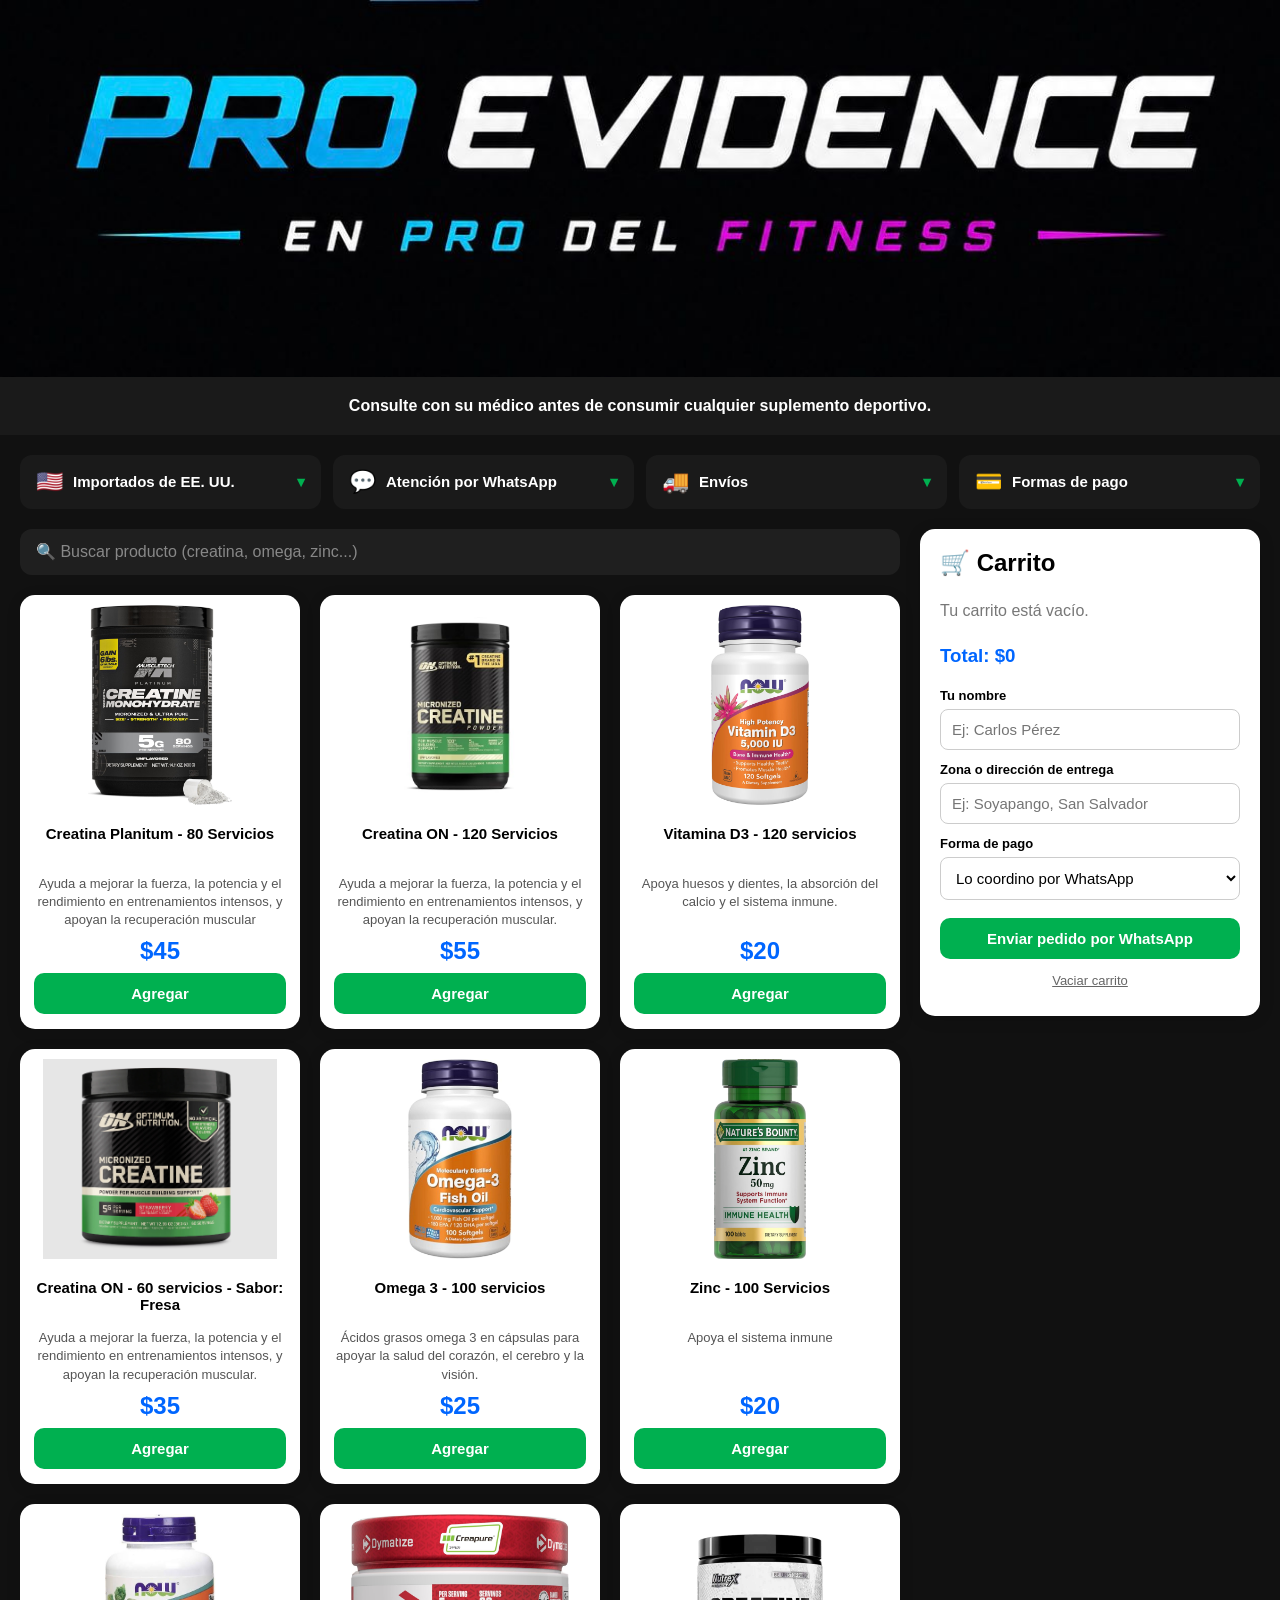
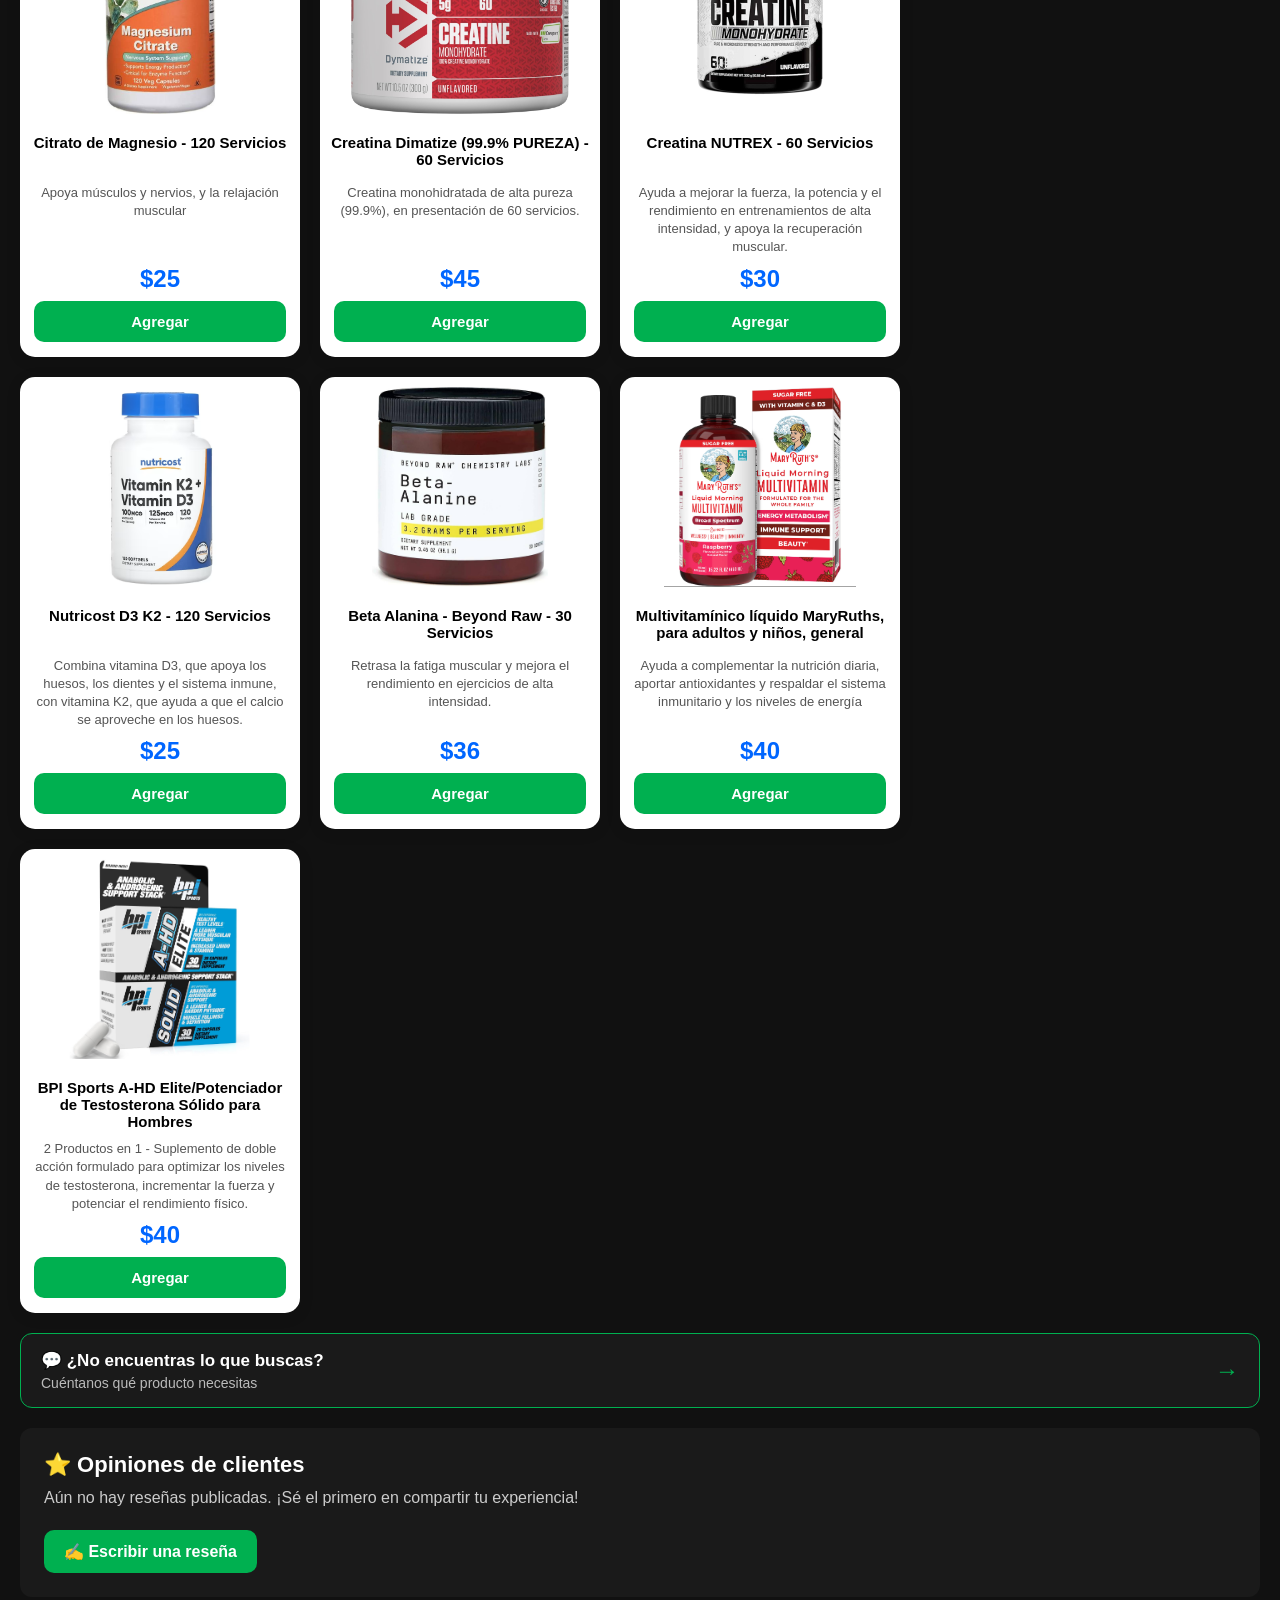
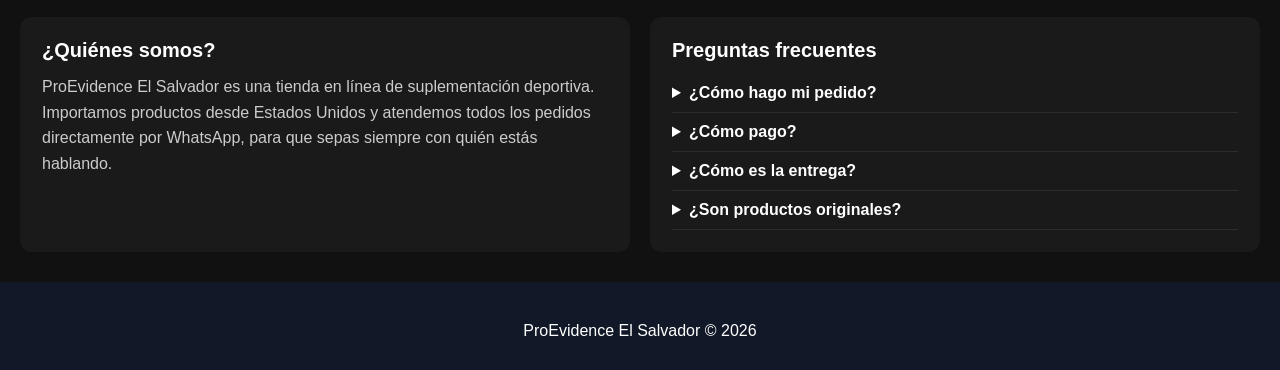
<file: index.html>
<!DOCTYPE html>
<html lang="es">

<head>
    <meta charset="UTF-8">
    <meta name="viewport" content="width=device-width, initial-scale=1.0">
    <title>ProEvidence El Salvador | Suplementos deportivos</title>
    <meta name="description" content="Suplementos deportivos importados de Estados Unidos en El Salvador: creatina, vitamina D3, omega 3, zinc, magnesio y más. Haz tu pedido por WhatsApp.">
    <meta property="og:title" content="ProEvidence El Salvador | Suplementos deportivos">
    <meta property="og:description" content="Suplementos deportivos importados de Estados Unidos. Haz tu pedido fácil por WhatsApp.">
    <meta property="og:type" content="website">
    <meta property="og:image" content="roevidence-banner.jpeg">
    <link rel="stylesheet" href="styles.css">
</head>

<body>

    <section class="banner">
        <img src="roevidence-banner.jpeg" alt="Banner ProEvidence">
    </section>

    <section class="aviso">
        <p>
            Consulte con su médico antes de consumir cualquier suplemento deportivo.
        </p>
    </section>

    <!-- CONFIANZA (se abre al hacer clic) -->
    <section class="confianza">
        <details class="confianza-item">
            <summary><span class="confianza-icono">🇺🇸</span> Importados de EE. UU.</summary>
            <p>Productos traídos directamente desde Estados Unidos.</p>
        </details>

        <details class="confianza-item">
            <summary><span class="confianza-icono">💬</span> Atención por WhatsApp</summary>
            <p>Te respondemos y coordinamos tu pedido directamente.</p>
        </details>

        <details class="confianza-item">
            <summary><span class="confianza-icono">🚚</span> Envíos</summary>
            <p>Coordinamos la entrega según tu zona al confirmar tu pedido.</p>
        </details>

        <details class="confianza-item">
            <summary><span class="confianza-icono">💳</span> Formas de pago</summary>
            <p>Te indicamos las opciones de pago disponibles al confirmar.</p>
        </details>
    </section>

    <main class="contenedor-principal">

        <section class="zona-catalogo">
            <input
                type="search"
                id="buscador"
                class="buscador"
                placeholder="🔍 Buscar producto (creatina, omega, zinc...)"
                aria-label="Buscar producto">
            <div id="catalogo"></div>
            <p id="sin-resultados" class="sin-resultados" hidden>
                No encontramos productos con esa búsqueda.
                <a href="consulta.html" class="js-consultar-producto">¿Quieres pedirlo? Consúltalo aquí</a>
            </p>
        </section>

        <aside class="carrito" id="panel-carrito">
            <div class="carrito-cabecera">
                <h2>🛒 Carrito</h2>
                <button
                    type="button"
                    class="btn-cerrar-carrito"
                    id="btn-cerrar-carrito"
                    aria-label="Cerrar carrito">✕</button>
            </div>

            <div id="carrito"></div>

            <h3 id="total">Total: $0</h3>

            <form id="form-pedido" class="form-pedido" autocomplete="off">
                <label for="cliente-nombre">Tu nombre</label>
                <input type="text" id="cliente-nombre" placeholder="Ej: Carlos Pérez" required>

                <label for="cliente-zona">Zona o dirección de entrega</label>
                <input type="text" id="cliente-zona" placeholder="Ej: Soyapango, San Salvador" required>

                <label for="cliente-pago">Forma de pago</label>
                <select id="cliente-pago"></select>

                <button type="submit">Enviar pedido por WhatsApp</button>
                <button type="button" class="btn-vaciar" id="btn-vaciar">Vaciar carrito</button>
            </form>
        </aside>

    </main>

    <!-- CONSULTAR UN PRODUCTO QUE NO ESTÁ EN EL CATÁLOGO -->
    <section class="consulta-banner">
        <a href="consulta.html" class="btn-consulta js-consultar-producto">
            <span>
                💬 ¿No encuentras lo que buscas?
                <small>Cuéntanos qué producto necesitas</small>
            </span>
            <span class="btn-consulta-flecha" aria-hidden="true">→</span>
        </a>
    </section>

    <!-- OPINIONES DE CLIENTES (las reseñas publicadas se ven aquí; el formulario está en otra página) -->
    <section class="personalizado resenas" id="resenas">
        <h2>⭐ Opiniones de clientes</h2>

        <div id="lista-resenas" class="lista-resenas"></div>
        <p id="sin-resenas" class="personalizado-intro">
            Aún no hay reseñas publicadas. ¡Sé el primero en compartir tu experiencia!
        </p>

        <a class="btn-link" href="resenas.html">✍️ Escribir una reseña</a>
    </section>

    <!-- QUIÉNES SOMOS / PREGUNTAS FRECUENTES -->
    <section class="info">
        <div class="info-bloque">
            <h2>¿Quiénes somos?</h2>
            <p>
                ProEvidence El Salvador es una tienda en línea de suplementación deportiva.
                Importamos productos desde Estados Unidos y atendemos todos los pedidos
                directamente por WhatsApp, para que sepas siempre con quién estás hablando.
            </p>
        </div>

        <div class="info-bloque">
            <h2>Preguntas frecuentes</h2>
            <details>
                <summary>¿Cómo hago mi pedido?</summary>
                <p>Agrega los productos al carrito, escribe tu nombre y zona, y presiona "Enviar pedido por WhatsApp". Te confirmamos disponibilidad y entrega.</p>
            </details>
            <details>
                <summary>¿Cómo pago?</summary>
                <p>Al confirmar tu pedido por WhatsApp te indicamos las formas de pago disponibles.</p>
            </details>
            <details>
                <summary>¿Cómo es la entrega?</summary>
                <p>Coordinamos el envío contigo según tu zona. Los detalles se acuerdan por WhatsApp.</p>
            </details>
            <details>
                <summary>¿Son productos originales?</summary>
                <p>Trabajamos con marcas importadas desde Estados Unidos. Si tienes dudas sobre un producto, escríbenos.</p>
            </details>
        </div>
    </section>

    <footer>
        <p>ProEvidence El Salvador © <span id="anio">2025</span></p>
    </footer>

    <!-- BOTÓN FLOTANTE DEL CARRITO (móvil) -->
    <button type="button" class="carrito-flotante" id="btn-carrito-flotante" aria-label="Abrir carrito">
        🛒 <span id="flotante-cantidad">0</span> · <span id="flotante-total">$0</span>
    </button>

    <!-- AVISO AL AGREGAR -->
    <div class="toast" id="toast" role="status" aria-live="polite"></div>

    <script src="compartido.js"></script>
    <script src="script.js"></script>

</body>

</html>
</file>
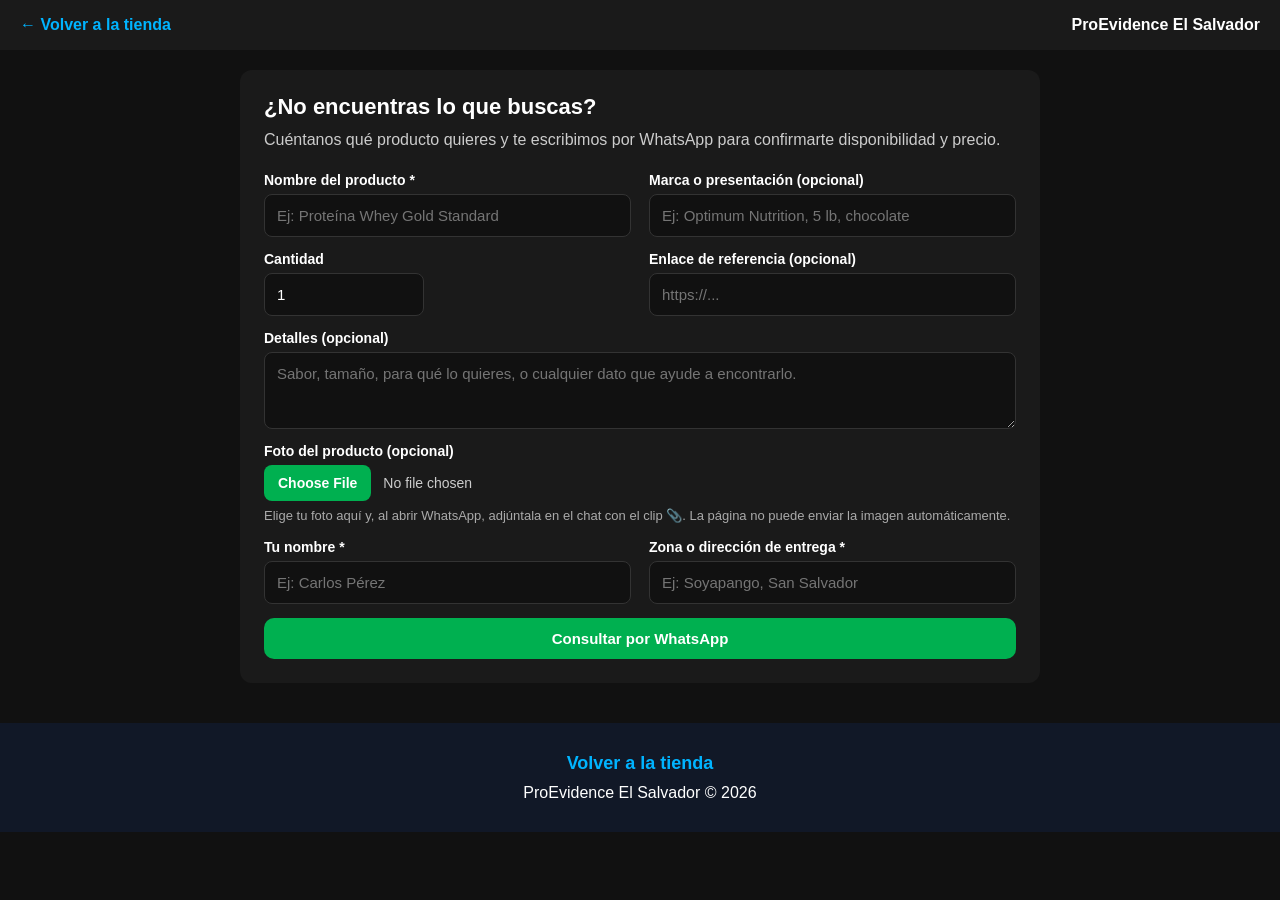
<file: consulta.html>
<!DOCTYPE html>
<html lang="es">

<head>
    <meta charset="UTF-8">
    <meta name="viewport" content="width=device-width, initial-scale=1.0">
    <title>Consultar un producto | ProEvidence El Salvador</title>
    <meta name="description" content="¿No encuentras un suplemento en el catálogo? Cuéntanos qué necesitas y te respondemos por WhatsApp.">
    <link rel="stylesheet" href="styles.css">
</head>

<body>

    <header class="encabezado-pagina">
        <a href="index.html" class="volver">← Volver a la tienda</a>
        <strong>ProEvidence El Salvador</strong>
    </header>

    <main class="pagina-simple">
        <section class="personalizado">
            <h2>¿No encuentras lo que buscas?</h2>
            <p class="personalizado-intro">
                Cuéntanos qué producto quieres y te escribimos por WhatsApp para confirmarte
                disponibilidad y precio.
            </p>

            <form id="form-consulta" class="form-personalizado" autocomplete="off">
                <div class="campo">
                    <label for="pers-producto">Nombre del producto *</label>
                    <input type="text" id="pers-producto" maxlength="120" placeholder="Ej: Proteína Whey Gold Standard" required>
                </div>

                <div class="campo">
                    <label for="pers-marca">Marca o presentación (opcional)</label>
                    <input type="text" id="pers-marca" maxlength="120" placeholder="Ej: Optimum Nutrition, 5 lb, chocolate">
                </div>

                <div class="campo campo-corto">
                    <label for="pers-cantidad">Cantidad</label>
                    <input type="number" id="pers-cantidad" min="1" max="99" value="1">
                </div>

                <div class="campo">
                    <label for="pers-enlace">Enlace de referencia (opcional)</label>
                    <input type="url" id="pers-enlace" maxlength="300" placeholder="https://...">
                </div>

                <div class="campo campo-ancho">
                    <label for="pers-detalles">Detalles (opcional)</label>
                    <textarea id="pers-detalles" rows="3" maxlength="500" placeholder="Sabor, tamaño, para qué lo quieres, o cualquier dato que ayude a encontrarlo."></textarea>
                </div>

                <div class="campo campo-ancho">
                    <label for="pers-foto">Foto del producto (opcional)</label>
                    <input type="file" id="pers-foto" accept="image/*">
                    <div class="vista-foto" id="vista-foto" hidden>
                        <img id="vista-foto-img" alt="Vista previa de la foto del producto">
                        <button type="button" class="btn-quitar-foto" id="btn-quitar-foto">Quitar foto</button>
                    </div>
                    <small class="nota-foto">
                        Elige tu foto aquí y, al abrir WhatsApp, adjúntala en el chat con el clip 📎.
                        La página no puede enviar la imagen automáticamente.
                    </small>
                </div>

                <div class="campo">
                    <label for="pers-nombre">Tu nombre *</label>
                    <input type="text" id="pers-nombre" maxlength="80" placeholder="Ej: Carlos Pérez" required>
                </div>

                <div class="campo">
                    <label for="pers-zona">Zona o dirección de entrega *</label>
                    <input type="text" id="pers-zona" maxlength="120" placeholder="Ej: Soyapango, San Salvador" required>
                </div>

                <div class="campo-ancho">
                    <button type="submit">Consultar por WhatsApp</button>
                </div>

                <p class="aviso-personalizado campo-ancho" id="aviso-consulta" role="status" hidden></p>
            </form>
        </section>
    </main>

    <footer>
        <a href="index.html">Volver a la tienda</a>
        <p>ProEvidence El Salvador © <span id="anio">2026</span></p>
    </footer>

    <script src="compartido.js"></script>
    <script src="consulta.js"></script>

</body>

</html>
</file>
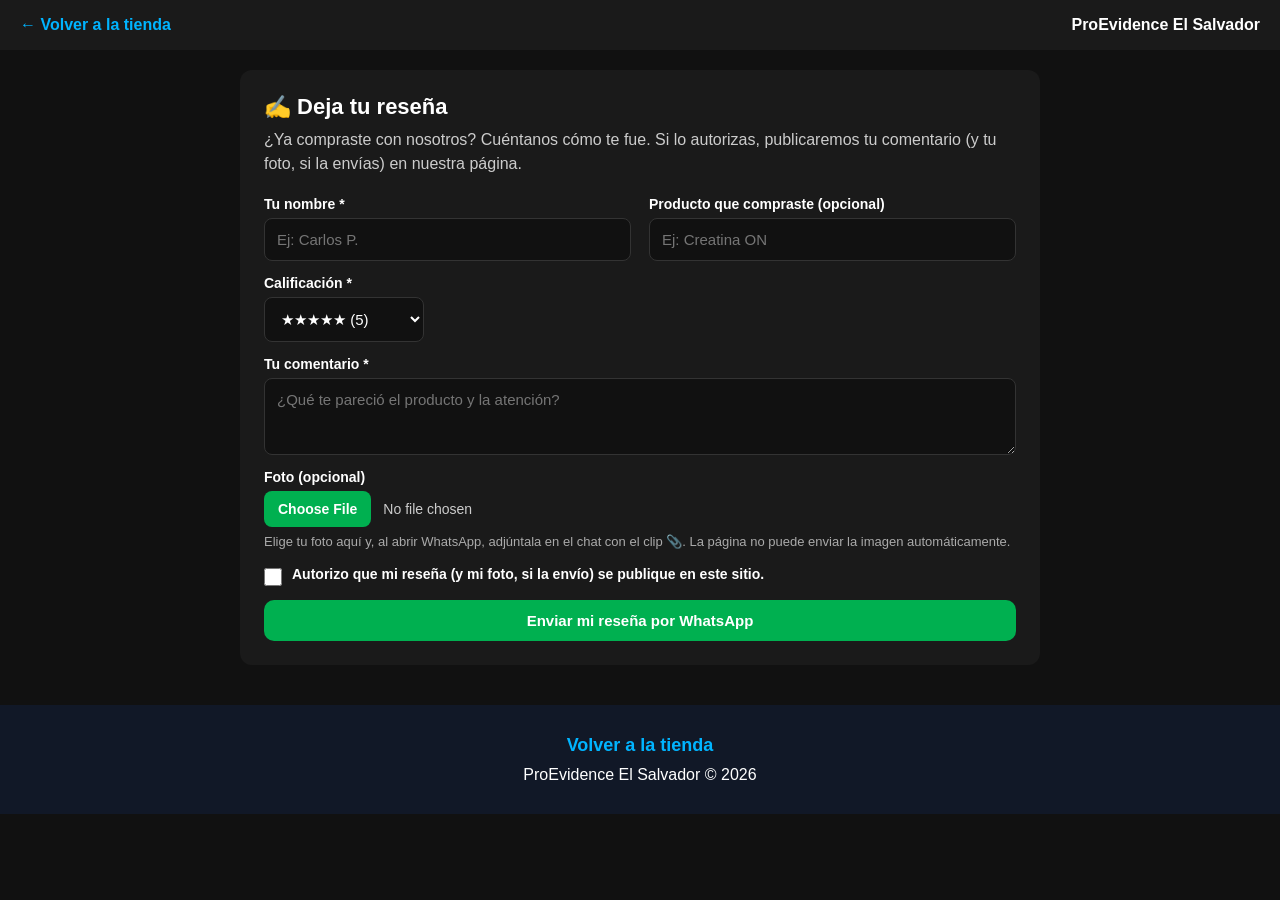
<file: resenas.html>
<!DOCTYPE html>
<html lang="es">

<head>
    <meta charset="UTF-8">
    <meta name="viewport" content="width=device-width, initial-scale=1.0">
    <title>Deja tu reseña | ProEvidence El Salvador</title>
    <meta name="description" content="Comparte tu experiencia con ProEvidence El Salvador y ayuda a otros clientes.">
    <link rel="stylesheet" href="styles.css">
</head>

<body>

    <header class="encabezado-pagina">
        <a href="index.html" class="volver">← Volver a la tienda</a>
        <strong>ProEvidence El Salvador</strong>
    </header>

    <main class="pagina-simple">
        <section class="personalizado">
            <h2>✍️ Deja tu reseña</h2>
            <p class="personalizado-intro">
                ¿Ya compraste con nosotros? Cuéntanos cómo te fue. Si lo autorizas, publicaremos
                tu comentario (y tu foto, si la envías) en nuestra página.
            </p>

            <form id="form-resena" class="form-personalizado" autocomplete="off">
                <div class="campo">
                    <label for="res-nombre">Tu nombre *</label>
                    <input type="text" id="res-nombre" maxlength="60" placeholder="Ej: Carlos P." required>
                </div>

                <div class="campo">
                    <label for="res-producto">Producto que compraste (opcional)</label>
                    <input type="text" id="res-producto" maxlength="120" placeholder="Ej: Creatina ON">
                </div>

                <div class="campo campo-corto">
                    <label for="res-estrellas">Calificación *</label>
                    <select id="res-estrellas" required>
                        <option value="5">★★★★★ (5)</option>
                        <option value="4">★★★★☆ (4)</option>
                        <option value="3">★★★☆☆ (3)</option>
                        <option value="2">★★☆☆☆ (2)</option>
                        <option value="1">★☆☆☆☆ (1)</option>
                    </select>
                </div>

                <div class="campo campo-ancho">
                    <label for="res-comentario">Tu comentario *</label>
                    <textarea id="res-comentario" rows="3" maxlength="500" placeholder="¿Qué te pareció el producto y la atención?" required></textarea>
                </div>

                <div class="campo campo-ancho">
                    <label for="res-foto">Foto (opcional)</label>
                    <input type="file" id="res-foto" accept="image/*">
                    <div class="vista-foto" id="res-vista-foto" hidden>
                        <img id="res-vista-foto-img" alt="Vista previa de tu foto">
                        <button type="button" class="btn-quitar-foto" id="res-btn-quitar-foto">Quitar foto</button>
                    </div>
                    <small class="nota-foto">
                        Elige tu foto aquí y, al abrir WhatsApp, adjúntala en el chat con el clip 📎.
                        La página no puede enviar la imagen automáticamente.
                    </small>
                </div>

                <div class="campo-ancho">
                    <label class="check-permiso">
                        <input type="checkbox" id="res-permiso" required>
                        Autorizo que mi reseña (y mi foto, si la envío) se publique en este sitio.
                    </label>
                </div>

                <div class="campo-ancho">
                    <button type="submit">Enviar mi reseña por WhatsApp</button>
                </div>

                <p class="aviso-personalizado campo-ancho" id="aviso-resena" role="status" hidden></p>
            </form>
        </section>
    </main>

    <footer>
        <a href="index.html">Volver a la tienda</a>
        <p>ProEvidence El Salvador © <span id="anio">2026</span></p>
    </footer>

    <script src="compartido.js"></script>
    <script src="resenas.js"></script>

</body>

</html>
</file>
<file: styles.css>
*{
    margin:0;
    padding:0;
    box-sizing:border-box;
}

body{
    font-family:Segoe UI, Arial, sans-serif;
    background:#111;
    color:#fff;
}

body.carrito-abierto{
    overflow:hidden;
}

/* BANNER */

.banner img{
    width:100%;
    display:block;
}

/* AVISO */

.aviso{
    background:#1a1a1a;
    padding:20px;
    text-align:center;
    font-weight:bold;
    color:white;
}

/* CONFIANZA */

.confianza{
    display:grid;
    grid-template-columns:repeat(auto-fit,minmax(200px,1fr));
    gap:12px;
    padding:20px 20px 0;
    align-items:start;
}

.confianza-item{
    background:#1a1a1a;
    border-radius:12px;
}

.confianza-item summary{
    display:flex;
    align-items:center;
    gap:10px;
    padding:14px 16px;
    font-size:15px;
    font-weight:600;
    cursor:pointer;
    list-style:none;
    user-select:none;
}

.confianza-item summary::-webkit-details-marker{
    display:none;
}

.confianza-item summary::after{
    content:"▾";
    margin-left:auto;
    color:#00b050;
    transition:transform .2s;
}

.confianza-item[open] summary::after{
    transform:rotate(180deg);
}

.confianza-item summary:hover{
    color:#00b050;
}

.confianza-icono{
    font-size:22px;
}

.confianza-item p{
    font-size:14px;
    color:#bbb;
    line-height:1.4;
    padding:0 16px 14px;
}

/* CONTENIDO */

.contenedor-principal{
    display:flex;
    gap:20px;
    padding:20px;
    align-items:flex-start;
}

.zona-catalogo{
    flex:1;
    min-width:0;
}

/* BUSCADOR */

.buscador{
    width:100%;
    padding:14px 16px;
    margin-bottom:20px;
    border:none;
    border-radius:12px;
    background:#1f1f1f;
    color:white;
    font-size:16px;
}

.buscador::placeholder{
    color:#888;
}

.buscador:focus{
    outline:2px solid #00b050;
}

.sin-resultados{
    text-align:center;
    color:#bbb;
    padding:30px 0;
}

/* PRODUCTOS */

#catalogo{
    display:grid;
    grid-template-columns:repeat(auto-fill,minmax(250px,1fr));
    gap:20px;
}

.producto{
    background:white;
    border-radius:15px;
    overflow:hidden;
    box-shadow:0 3px 15px rgba(0,0,0,.1);
    text-align:center;
    transition:.3s;
    display:flex;
    flex-direction:column;
}

.producto:hover{
    transform:translateY(-5px);
}

.producto img{
    width:100%;
    height:220px;
    object-fit:contain;
    padding:10px;
    display:block;
}

.producto h3{
    color:black;
    padding:10px;
    min-height:60px;
    font-size:15px;
}

.descripcion{
    display:block;
    color:#555;
    font-size:13px;
    line-height:1.4;
    padding:0 14px 8px;
    flex:1;
}

.producto p{
    color:#0066ff;
    font-size:24px;
    font-weight:bold;
    margin-bottom:8px;
}

.producto button{
    width:90%;
    margin:0 auto 15px;
}

/* BOTONES */

button{
    background:#00b050;
    color:white;
    border:none;
    border-radius:10px;
    padding:12px;
    cursor:pointer;
    font-weight:bold;
    font-size:15px;
}

button:hover{
    background:#00853a;
}

/* CARRITO */

.carrito{
    width:340px;
    background:white;
    color:black;
    padding:20px;
    border-radius:15px;
    box-shadow:0 3px 15px rgba(0,0,0,.15);
    height:fit-content;
    position:sticky;
    top:20px;
}

.carrito-cabecera{
    display:flex;
    justify-content:space-between;
    align-items:center;
    margin-bottom:15px;
}

.carrito h2{
    margin:0;
}

.btn-cerrar-carrito{
    display:none;
    background:#e5e7eb;
    color:#111;
    width:38px;
    height:38px;
    padding:0;
}

.btn-cerrar-carrito:hover{
    background:#d1d5db;
}

.carrito-vacio{
    color:#777;
    padding:10px 0;
}

#total{
    color:#0066ff;
    margin:15px 0;
    font-weight:bold;
}

/* ITEMS DEL CARRITO */

.item-carrito{
    display:flex;
    flex-direction:column;
    gap:8px;
    padding:10px 0;
    border-bottom:1px solid #eee;
}

.item-info{
    display:flex;
    flex-direction:column;
    gap:2px;
}

.item-nombre{
    font-size:14px;
    font-weight:600;
}

.item-precio{
    font-size:13px;
    color:#666;
}

.item-controles{
    display:flex;
    align-items:center;
    gap:8px;
}

.btn-cantidad{
    width:34px;
    height:34px;
    padding:0;
    border-radius:8px;
    background:#e5e7eb;
    color:#111;
    font-size:18px;
    line-height:1;
}

.btn-cantidad:hover{
    background:#d1d5db;
}

.cantidad{
    min-width:24px;
    text-align:center;
    font-weight:bold;
}

.btn-eliminar{
    width:34px;
    height:34px;
    min-width:34px;
    padding:0;
    border-radius:8px;
    background:#ef4444;
    margin-left:auto;
    font-size:13px;
}

.btn-eliminar:hover{
    background:#dc2626;
}

/* FORMULARIO DE PEDIDO */

.form-pedido{
    display:flex;
    flex-direction:column;
    gap:6px;
}

.form-pedido label{
    font-size:13px;
    font-weight:600;
    margin-top:6px;
}

.form-pedido input,
.form-pedido select{
    padding:11px;
    border:1px solid #ccc;
    border-radius:8px;
    font-size:15px;
    background:white;
    color:black;
}

.form-pedido input:focus,
.form-pedido select:focus{
    outline:2px solid #00b050;
    border-color:transparent;
}

.form-pedido button[type="submit"]{
    margin-top:12px;
}

.btn-vaciar{
    background:transparent;
    color:#666;
    font-weight:normal;
    font-size:13px;
    text-decoration:underline;
    padding:8px;
}

.btn-vaciar:hover{
    background:transparent;
    color:#ef4444;
}

/* PEDIDO PERSONALIZADO */

.personalizado{
    background:#1a1a1a;
    border-radius:12px;
    margin:0 20px 20px;
    padding:24px;
}

.personalizado h2{
    font-size:22px;
    margin-bottom:8px;
}

.personalizado-intro{
    color:#ccc;
    line-height:1.5;
    margin-bottom:20px;
}

.form-personalizado{
    display:grid;
    grid-template-columns:repeat(2,1fr);
    gap:14px 18px;
}

.form-personalizado .campo,
.form-personalizado .campo-ancho{
    display:flex;
    flex-direction:column;
    gap:6px;
    min-width:0;
}

.form-personalizado .campo-ancho{
    grid-column:1 / -1;
}

.form-personalizado [hidden]{
    display:none;
}

.form-personalizado .campo-corto{
    max-width:160px;
}

.form-personalizado label{
    font-size:14px;
    font-weight:600;
}

.form-personalizado input[type="text"],
.form-personalizado input[type="url"],
.form-personalizado input[type="number"],
.form-personalizado select,
.form-personalizado textarea{
    padding:12px;
    border:1px solid #333;
    border-radius:8px;
    background:#111;
    color:white;
    font-size:15px;
    font-family:inherit;
    width:100%;
}

.form-personalizado textarea{
    resize:vertical;
}

.form-personalizado input:focus,
.form-personalizado textarea:focus{
    outline:2px solid #00b050;
    border-color:transparent;
}

.form-personalizado input[type="file"]{
    color:#ccc;
    font-size:14px;
}

.form-personalizado input[type="file"]::file-selector-button{
    background:#00b050;
    color:white;
    border:none;
    border-radius:8px;
    padding:10px 14px;
    margin-right:12px;
    font-weight:bold;
    cursor:pointer;
}

.vista-foto{
    display:flex;
    align-items:center;
    gap:14px;
    margin-top:6px;
}

.vista-foto[hidden]{
    display:none;
}

.vista-foto img{
    width:110px;
    height:110px;
    object-fit:cover;
    border-radius:10px;
    border:1px solid #333;
    background:#111;
}

.btn-quitar-foto{
    background:#ef4444;
    padding:10px 14px;
    font-size:14px;
}

.btn-quitar-foto:hover{
    background:#dc2626;
}

.nota-foto{
    color:#aaa;
    font-size:13px;
    line-height:1.4;
}

.aviso-personalizado{
    background:#12301f;
    border:1px solid #00b050;
    border-radius:8px;
    padding:12px 14px;
    font-size:14px;
    line-height:1.4;
}

/* BANNER DE CONSULTA */

.consulta-banner{
    margin:0 20px 20px;
}

.btn-consulta{
    width:100%;
    display:flex;
    justify-content:space-between;
    align-items:center;
    gap:12px;
    background:#1a1a1a;
    border:1px solid #00b050;
    border-radius:12px;
    padding:16px 20px;
    text-align:left;
    font-size:17px;
    font-weight:bold;
    color:white;
    text-decoration:none;
    cursor:pointer;
}

.btn-consulta:hover{
    background:#12301f;
}

.btn-consulta small{
    display:block;
    margin-top:4px;
    font-size:14px;
    font-weight:normal;
    color:#bbb;
}

.btn-consulta-flecha{
    font-size:24px;
    color:#00b050;
}

/* ENLACE CON ASPECTO DE BOTÓN */

.btn-link{
    display:inline-block;
    background:#00b050;
    color:white;
    text-decoration:none;
    font-weight:bold;
    padding:12px 20px;
    border-radius:10px;
}

.btn-link:hover{
    background:#00853a;
}

/* PÁGINA DE RESEÑAS */

.encabezado-pagina{
    background:#1a1a1a;
    padding:16px 20px;
    display:flex;
    align-items:center;
    justify-content:space-between;
    flex-wrap:wrap;
    gap:10px;
}

.encabezado-pagina .volver{
    color:#00b4ff;
    font-weight:bold;
    text-decoration:none;
}

.encabezado-pagina .volver:hover{
    color:white;
}

.pagina-simple{
    padding:20px;
}

.pagina-simple .personalizado{
    max-width:800px;
    margin:0 auto 20px;
}

/* RESEÑAS */

.resenas-subtitulo{
    font-size:18px;
    margin:26px 0 6px;
}

.lista-resenas{
    display:grid;
    grid-template-columns:repeat(auto-fill,minmax(240px,1fr));
    gap:16px;
    margin-bottom:10px;
}

.lista-resenas:empty{
    display:none;
}

.resena{
    background:#111;
    border:1px solid #2c2c2c;
    border-radius:12px;
    padding:14px;
    display:flex;
    flex-direction:column;
    gap:8px;
}

.resena img{
    width:100%;
    height:200px;
    object-fit:cover;
    border-radius:8px;
}

.resena-estrellas{
    color:#fbbf24;
    font-size:18px;
    letter-spacing:2px;
}

.resena-texto{
    color:#ddd;
    line-height:1.5;
    font-size:14px;
}

.resena-autor{
    color:#999;
    font-size:13px;
}

.check-permiso{
    display:flex;
    align-items:flex-start;
    gap:10px;
    font-size:14px;
    font-weight:normal;
    line-height:1.4;
    cursor:pointer;
}

.check-permiso input{
    margin-top:3px;
    width:18px;
    height:18px;
    flex-shrink:0;
    accent-color:#00b050;
}

.sin-resultados a{
    color:#00b4ff;
    font-weight:bold;
    margin-left:6px;
}

@media(max-width:700px){

    .personalizado{
        margin:0 12px 20px;
        padding:18px;
    }

    .form-personalizado{
        grid-template-columns:1fr;
    }

    .form-personalizado .campo-corto{
        max-width:none;
    }
}

/* INFORMACIÓN */

.info{
    display:grid;
    grid-template-columns:repeat(auto-fit,minmax(280px,1fr));
    gap:20px;
    padding:0 20px 30px;
}

.info-bloque{
    background:#1a1a1a;
    border-radius:12px;
    padding:22px;
}

.info-bloque h2{
    margin-bottom:12px;
    font-size:20px;
}

.info-bloque p{
    color:#ccc;
    line-height:1.6;
}

.info-bloque details{
    border-bottom:1px solid #2c2c2c;
    padding:10px 0;
}

.info-bloque summary{
    cursor:pointer;
    font-weight:600;
}

.info-bloque details p{
    margin-top:8px;
    font-size:14px;
}

/* FOOTER */

footer{
    background:#111827;
    color:white;
    text-align:center;
    padding:30px;
}

footer a{
    color:#00b4ff;
    text-decoration:none;
    font-weight:bold;
    font-size:18px;
}

footer a:hover{
    color:white;
}

footer p{
    margin-top:10px;
}

/* BOTÓN FLOTANTE (solo móvil) */

.carrito-flotante{
    display:none;
    position:fixed;
    bottom:16px;
    left:50%;
    transform:translateX(-50%);
    z-index:20;
    padding:14px 22px;
    border-radius:50px;
    box-shadow:0 4px 18px rgba(0,0,0,.5);
    font-size:16px;
    white-space:nowrap;
}

.carrito-flotante.con-productos{
    animation:pulso .4s;
}

@keyframes pulso{
    50%{ transform:translateX(-50%) scale(1.08); }
}

/* AVISO AL AGREGAR */

.toast{
    position:fixed;
    bottom:90px;
    left:50%;
    transform:translateX(-50%) translateY(20px);
    background:#222;
    color:white;
    padding:12px 18px;
    border-radius:10px;
    border:1px solid #00b050;
    font-size:14px;
    max-width:90%;
    text-align:center;
    opacity:0;
    pointer-events:none;
    transition:.3s;
    z-index:40;
}

.toast.visible{
    opacity:1;
    transform:translateX(-50%) translateY(0);
}

/* MÓVIL */

@media(max-width:1000px){

    .contenedor-principal{
        flex-direction:column;
        align-items:stretch;
    }

    .carrito-flotante{
        display:block;
    }

    /* El carrito se convierte en un panel que sube desde abajo */
    .carrito{
        position:fixed;
        left:0;
        right:0;
        bottom:0;
        top:auto;
        width:100%;
        max-height:88vh;
        overflow-y:auto;
        border-radius:20px 20px 0 0;
        transform:translateY(100%);
        transition:transform .3s;
        z-index:30;
        visibility:hidden;
    }

    .carrito.abierto{
        transform:translateY(0);
        visibility:visible;
    }

    .btn-cerrar-carrito{
        display:block;
    }

    body.carrito-abierto .carrito-flotante{
        display:none;
    }

    /* Espacio para que el botón flotante no tape el footer */
    footer{
        padding-bottom:90px;
    }
}
</file>
